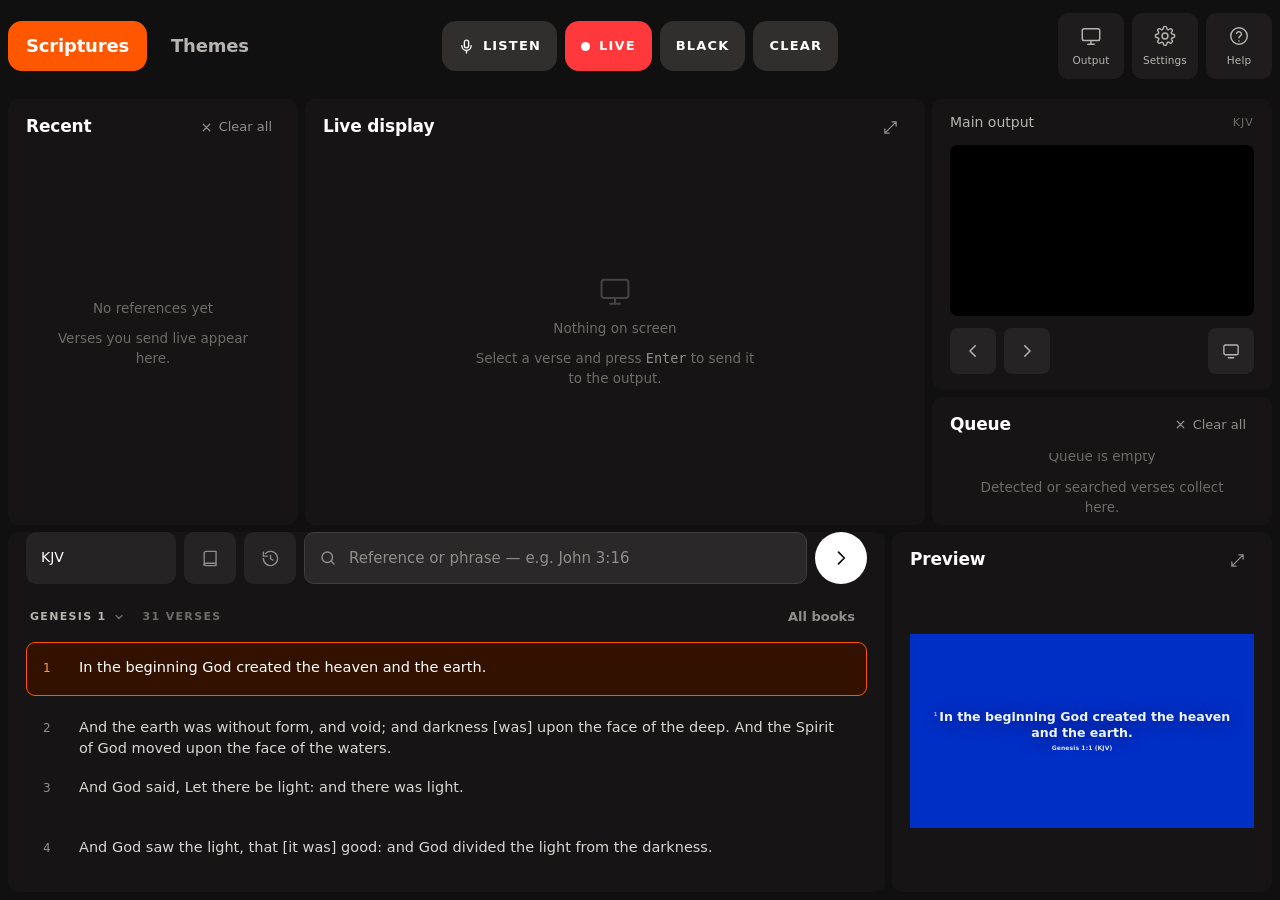
<file: verse/index.html>
<!DOCTYPE html>
<html lang="en">
<head>
<meta charset="utf-8">
<meta name="viewport" content="width=device-width, initial-scale=1">
<title>Verse</title>
<link rel="stylesheet" href="assets/css/app.css">
</head>
<body>

<div class="app">

  <header class="topbar">
    <div class="views">
      <button class="view-pill active" data-view="scriptures">Scriptures</button>
      <button class="view-pill" data-view="themes">Themes</button>
    </div>

    <div class="transport">
      <button class="btn mic" id="sttBtn" title="Start or stop listening (M)">
        <svg width="17" height="17" viewBox="0 0 24 24" fill="none" stroke="currentColor" stroke-width="1.9" stroke-linecap="round" stroke-linejoin="round"><rect x="9" y="3" width="6" height="11" rx="3"/><path d="M5.5 11a6.5 6.5 0 0 0 13 0M12 17.5V21"/></svg>
        <span id="sttBtnLabel">Listen</span>
      </button>
      <button class="btn live" id="liveBtn" title="Toggle live output (L)"><span class="dot"></span><span>Live</span></button>
      <button class="btn" id="blackBtn" title="Black the output (B)">Black</button>
      <button class="btn" id="clearBtn" title="Clear output and queue (C)">Clear</button>
    </div>

    <div class="rail">
      <button class="rail-btn" id="outputBtn" title="Open the projection window">
        <svg width="22" height="22" viewBox="0 0 24 24" fill="none" stroke-width="1.6" stroke-linecap="round" stroke-linejoin="round"><rect x="2.5" y="4" width="19" height="13" rx="2"/><path d="M8.5 21h7M12 17.5V21"/></svg>
        <span>Output</span>
      </button>
      <button class="rail-btn" id="settingsBtn" title="Settings">
        <svg width="22" height="22" viewBox="0 0 24 24" fill="none" stroke-width="1.6" stroke-linecap="round" stroke-linejoin="round"><circle cx="12" cy="12" r="3.2"/><path d="M19.1 14.6a1.6 1.6 0 0 0 .3 1.8l.1.1a1.9 1.9 0 1 1-2.7 2.7l-.1-.1a1.6 1.6 0 0 0-2.7 1.1v.3a1.9 1.9 0 1 1-3.8 0v-.2a1.6 1.6 0 0 0-2.7-1.1l-.1.1a1.9 1.9 0 1 1-2.7-2.7l.1-.1a1.6 1.6 0 0 0-1.1-2.7H3.4a1.9 1.9 0 1 1 0-3.8h.2a1.6 1.6 0 0 0 1.1-2.7l-.1-.1a1.9 1.9 0 1 1 2.7-2.7l.1.1a1.6 1.6 0 0 0 2.7-1.1V3.4a1.9 1.9 0 1 1 3.8 0v.2a1.6 1.6 0 0 0 2.7 1.1l.1-.1a1.9 1.9 0 1 1 2.7 2.7l-.1.1a1.6 1.6 0 0 0 1.1 2.7h.3a1.9 1.9 0 1 1 0 3.8h-.2a1.6 1.6 0 0 0-1.4.9z"/></svg>
        <span>Settings</span>
      </button>
      <button class="rail-btn" id="helpBtn" title="Help and shortcuts">
        <svg width="22" height="22" viewBox="0 0 24 24" fill="none" stroke-width="1.6" stroke-linecap="round" stroke-linejoin="round"><circle cx="12" cy="12" r="9"/><path d="M9.3 9.2a2.8 2.8 0 0 1 5.4.9c0 1.9-2.7 2.2-2.7 3.8"/><circle cx="12" cy="17.4" r="0.9" fill="currentColor" stroke="none"/></svg>
        <span>Help</span>
      </button>
    </div>
  </header>

  <!-- ══════════ SCRIPTURES ══════════ -->
  <main class="stage" id="stage">

    <section class="panel" id="recentPanel">
      <div class="panel-head">
        <h2 class="panel-title">Recent</h2>
        <span class="spacer"></span>
        <button class="ghost-link" id="recentClear">
          <svg width="13" height="13" viewBox="0 0 24 24" fill="none" stroke="currentColor" stroke-width="2.2" stroke-linecap="round"><path d="m6 6 12 12M18 6 6 18"/></svg>
          Clear all
        </button>
      </div>
      <div class="panel-body" id="recentList"></div>
    </section>

    <section class="panel" id="displayPanel">
      <div class="panel-head">
        <h2 class="panel-title">Live display</h2>
        <span class="spacer"></span>
        <button class="icon-btn" id="displayExpand" title="Open projection window">
          <svg width="17" height="17" viewBox="0 0 24 24" fill="none" stroke="currentColor" stroke-width="1.8" stroke-linecap="round" stroke-linejoin="round"><path d="M14 4h6v6M20 4l-7.5 7.5M10 20H4v-6M4 20l7.5-7.5"/></svg>
        </button>
      </div>
      <div class="onair-body" id="displayBody"></div>
      <div class="onair-rule"></div>
      <div class="heard hidden" id="heardLine">
        <span class="heard-dot"></span>
        <span class="heard-text" id="heardText"></span>
        <span class="heard-meter" id="heardMeter" title="Microphone level">
          <span class="heard-meter-fill" id="heardLevel"></span>
        </span>
      </div>
    </section>

    <div class="rightcol">
      <section class="panel">
        <div class="output-block" style="padding-top:14px">
          <div class="output-label">
            Main output
            <span class="trailing" id="outputTranslation">KJV</span>
          </div>
          <div class="thumb" id="outputThumb"></div>
          <div class="output-nav">
            <button class="nav-sq" id="prevChapter" title="Previous chapter (←)">
              <svg width="18" height="18" viewBox="0 0 24 24" fill="none" stroke="currentColor" stroke-width="2" stroke-linecap="round" stroke-linejoin="round"><path d="m15 5-7 7 7 7"/></svg>
            </button>
            <button class="nav-sq" id="nextChapter" title="Next chapter (→)">
              <svg width="18" height="18" viewBox="0 0 24 24" fill="none" stroke="currentColor" stroke-width="2" stroke-linecap="round" stroke-linejoin="round"><path d="m9 5 7 7-7 7"/></svg>
            </button>
            <button class="nav-sq" id="outputOpen" style="margin-left:auto" title="Open projection window">
              <svg width="18" height="18" viewBox="0 0 24 24" fill="none" stroke="currentColor" stroke-width="1.8" stroke-linecap="round" stroke-linejoin="round"><rect x="2.5" y="4" width="19" height="13" rx="2"/><path d="M8.5 21h7"/></svg>
            </button>
          </div>
        </div>
      </section>

      <section class="panel" style="min-height:0">
        <div class="panel-head">
          <h2 class="panel-title">Queue</h2>
          <span class="spacer"></span>
          <button class="ghost-link" id="queueClear">
            <svg width="13" height="13" viewBox="0 0 24 24" fill="none" stroke="currentColor" stroke-width="2.2" stroke-linecap="round"><path d="m6 6 12 12M18 6 6 18"/></svg>
            Clear all
          </button>
        </div>
        <div class="panel-body" id="queueList"></div>
      </section>
    </div>
  </main>

  <!-- ══════════ LOWER ══════════ -->
  <section class="lower" id="lower">

    <section class="panel browser-panel">
      <div class="searchrow">
        <div class="field" style="width:150px">
          <select class="select" id="translationSelect" aria-label="Translation">
            <option value="kjv">KJV</option>
          </select>
        </div>
        <button class="icon-btn" id="bookBtn" title="Book list" style="width:52px;height:52px;background:var(--surface-2);border-radius:10px">
          <svg width="19" height="19" viewBox="0 0 24 24" fill="none" stroke="currentColor" stroke-width="1.7" stroke-linecap="round" stroke-linejoin="round"><path d="M4 5.5A2.5 2.5 0 0 1 6.5 3H19v15H6.5A2.5 2.5 0 0 0 4 20.5z"/><path d="M19 18v3H6.5A2.5 2.5 0 0 1 4 18.5"/></svg>
        </button>
        <button class="icon-btn" id="historyBtn" title="Back to the selected verse" style="width:52px;height:52px;background:var(--surface-2);border-radius:10px">
          <svg width="19" height="19" viewBox="0 0 24 24" fill="none" stroke="currentColor" stroke-width="1.7" stroke-linecap="round" stroke-linejoin="round"><path d="M3 12a9 9 0 1 0 2.6-6.4M3 4v5h5"/><path d="M12 8v4.3l3 1.7"/></svg>
        </button>
        <div class="field search-field">
          <svg width="18" height="18" viewBox="0 0 24 24" fill="none" stroke="var(--text-3)" stroke-width="1.9" stroke-linecap="round"><circle cx="11" cy="11" r="7"/><path d="m20 20-3.6-3.6"/></svg>
          <input id="searchInput" type="text" autocomplete="off" spellcheck="false"
                 placeholder="Reference or phrase — e.g. John 3:16">
          <span class="hint" id="searchHint"><kbd>Tab</kbd> to search</span>
        </div>
        <button class="next-round" id="goBtn" title="Send to live (Enter)">
          <svg width="20" height="20" viewBox="0 0 24 24" fill="none" stroke="currentColor" stroke-width="2.1" stroke-linecap="round" stroke-linejoin="round"><path d="m9 5 7 7-7 7"/></svg>
        </button>
      </div>

      <div class="chapter-head" id="chapterHead"></div>
      <div class="verse-list" id="verseList"></div>
    </section>

    <section class="panel preview-panel">
      <div class="panel-head">
        <h2 class="panel-title">Preview</h2>
        <span class="spacer"></span>
        <button class="icon-btn" id="previewExpand" title="Open projection window">
          <svg width="17" height="17" viewBox="0 0 24 24" fill="none" stroke="currentColor" stroke-width="1.8" stroke-linecap="round" stroke-linejoin="round"><path d="M14 4h6v6M20 4l-7.5 7.5M10 20H4v-6M4 20l7.5-7.5"/></svg>
        </button>
      </div>
      <div class="preview-wrap" id="previewWrap"></div>
    </section>
  </section>

  <!-- ══════════ THEMES ══════════ -->
  <section class="themes hidden" id="themesView">
    <section class="panel">
      <div class="panel-head">
        <h2 class="panel-title">Themes</h2>
      </div>
      <div class="theme-list" id="themeList"></div>
    </section>

    <section class="canvas" id="themeCanvas"></section>

    <section class="panel inspector">
      <div class="insp-head">
        <span>Slide</span>
        <svg width="15" height="15" viewBox="0 0 24 24" fill="none" stroke="var(--text-3)" stroke-width="1.8" stroke-linecap="round"><path d="M10 13a5 5 0 0 0 7 0l3-3a5 5 0 0 0-7-7l-1.5 1.5"/><path d="M14 11a5 5 0 0 0-7 0l-3 3a5 5 0 0 0 7 7L12.5 20"/></svg>
      </div>
      <div class="insp-section">
        <div class="insp-title">Background</div>
        <div class="insp-field">
          <div class="insp-label">Colour</div>
          <div class="colorfield" data-theme-color="bg"></div>
        </div>
      </div>
      <div class="insp-section">
        <div class="insp-title">Scripture</div>
        <div class="insp-field">
          <div class="insp-label">Text colour</div>
          <div class="colorfield" data-theme-color="fg"></div>
        </div>
        <div class="insp-field">
          <div class="insp-label">Size</div>
          <div class="slider">
            <input type="range" id="themeSize" min="24" max="90" step="1">
            <span class="value" id="themeSizeValue"></span>
          </div>
        </div>
        <div class="insp-field">
          <div class="insp-label">Weight</div>
          <select class="sel" id="themeWeight" style="width:100%">
            <option value="400">Regular</option>
            <option value="600">Semibold</option>
            <option value="700">Bold</option>
          </select>
        </div>
      </div>
      <div class="insp-section">
        <div class="insp-title">Reference</div>
        <div class="insp-grid">
          <div class="insp-field">
            <div class="insp-label">Gap</div>
            <div class="numfield">
              <span class="prefix">↕</span>
              <input type="number" id="themeGap" min="0" max="140" step="4">
              <span class="unit">px</span>
            </div>
          </div>
          <div class="insp-field">
            <div class="insp-label">Case</div>
            <select class="sel" id="themeCase">
              <option value="none">As written</option>
              <option value="uppercase">Uppercase</option>
            </select>
          </div>
        </div>
        <div class="row" style="padding:12px 0;border:0">
          <div class="row-main">
            <div class="row-label">Verse numbers</div>
          </div>
          <div class="toggle" id="themeNumbers"></div>
        </div>
        <div class="row" style="padding:12px 0;border:0">
          <div class="row-main">
            <div class="row-label">Text shadow</div>
          </div>
          <div class="toggle" id="themeShadow"></div>
        </div>
      </div>
    </section>
  </section>
</div>

<!-- ══════════ SETTINGS ══════════ -->
<div class="backdrop" id="backdrop"></div>
<div class="sheet" id="sheet" role="dialog" aria-label="Settings">
  <aside class="sheet-nav">
    <h2>Settings</h2>
    <button class="nav-item active" data-sheet="scripture">
      <svg width="20" height="20" viewBox="0 0 24 24" fill="none" stroke="currentColor" stroke-width="1.7" stroke-linecap="round" stroke-linejoin="round"><path d="M4 5.5A2.5 2.5 0 0 1 6.5 3H19v15H6.5A2.5 2.5 0 0 0 4 20.5z"/><path d="M19 18v3H6.5A2.5 2.5 0 0 1 4 18.5"/></svg>
      Scripture
    </button>
    <button class="nav-item" data-sheet="translations">
      <svg width="20" height="20" viewBox="0 0 24 24" fill="none" stroke="currentColor" stroke-width="1.7" stroke-linecap="round" stroke-linejoin="round"><path d="M3 5h11M8 3v2c0 4-2.5 7-5 8"/><path d="M5 9c0 3 3 5.5 6 6"/><path d="m13 21 4-10 4 10"/><path d="M14.5 18h5"/></svg>
      Translations
    </button>
    <button class="nav-item" data-sheet="transcription">
      <svg width="20" height="20" viewBox="0 0 24 24" fill="none" stroke="currentColor" stroke-width="1.7" stroke-linecap="round" stroke-linejoin="round"><rect x="9" y="3" width="6" height="11" rx="3"/><path d="M5.5 11a6.5 6.5 0 0 0 13 0M12 17.5V21"/></svg>
      Transcription
    </button>
    <button class="nav-item" data-sheet="detection">
      <svg width="20" height="20" viewBox="0 0 24 24" fill="none" stroke="currentColor" stroke-width="1.7" stroke-linecap="round" stroke-linejoin="round"><circle cx="12" cy="12" r="2.6"/><path d="M12 3v3M12 18v3M3 12h3M18 12h3M6 6l2.1 2.1M15.9 15.9 18 18M18 6l-2.1 2.1M8.1 15.9 6 18"/></svg>
      Detection
    </button>
    <button class="nav-item" data-sheet="output">
      <svg width="20" height="20" viewBox="0 0 24 24" fill="none" stroke="currentColor" stroke-width="1.7" stroke-linecap="round" stroke-linejoin="round"><rect x="2.5" y="4" width="19" height="13" rx="2"/><path d="M8.5 21h7M12 17.5V21"/></svg>
      Output
    </button>
    <button class="nav-item" data-sheet="usage">
      <svg width="20" height="20" viewBox="0 0 24 24" fill="none" stroke="currentColor" stroke-width="1.7" stroke-linecap="round" stroke-linejoin="round"><path d="M3 12h4l2.5-6 4 12 2.5-6h5"/></svg>
      Usage
    </button>
    <button class="nav-item" data-sheet="performance">
      <svg width="20" height="20" viewBox="0 0 24 24" fill="none" stroke="currentColor" stroke-width="1.7" stroke-linecap="round" stroke-linejoin="round"><path d="M4 20V4"/><path d="M4 20h16"/><path d="m7 15 3.5-4 3 2.5L18 8"/></svg>
      Performance
    </button>
    <button class="nav-item" data-sheet="help">
      <svg width="20" height="20" viewBox="0 0 24 24" fill="none" stroke="currentColor" stroke-width="1.7" stroke-linecap="round" stroke-linejoin="round"><circle cx="12" cy="12" r="9"/><path d="M9.3 9.2a2.8 2.8 0 0 1 5.4.9c0 1.9-2.7 2.2-2.7 3.8"/><circle cx="12" cy="17.4" r="0.9" fill="currentColor" stroke="none"/></svg>
      Help
    </button>
    <span class="spacer"></span>
    <div style="padding: 0 12px; color: var(--text-4); font-size: 12px;">version 1.0.0</div>
  </aside>

  <div class="sheet-main">
    <div class="sheet-head">
      <h3 id="sheetTitle">Scripture</h3>
      <span class="spacer"></span>
      <button class="icon-btn" id="sheetClose" title="Close (Esc)">
        <svg width="20" height="20" viewBox="0 0 24 24" fill="none" stroke="currentColor" stroke-width="2" stroke-linecap="round"><path d="m6 6 12 12M18 6 6 18"/></svg>
      </button>
    </div>
    <div class="sheet-body" id="sheetBody"></div>
  </div>
</div>

<div class="toast" id="toast"></div>

<script src="assets/js/data.js"></script>
<script src="assets/js/translations.js"></script>
<script src="assets/js/engine.js"></script>
<script src="assets/js/app.js"></script>
</body>
</html>
</file>
<file: verse/assets/css/app.css>
/* Verse — theme.
 * Values sampled from the reference UI (design/PEWBEAM_DESIGN_SPEC.md):
 * one accent, a six-step charcoal ramp, two semantic colours, no other hues.
 */
:root {
  --bg-deep: #0c0b0b;
  --bg-app: #111010;
  --bg-backdrop: #131111;
  --bg-panel: #161414;
  --surface-1: #1e1c1c;
  --surface-2: #252323;
  --surface-3: #312f2d;
  --line: #252323;
  --line-soft: #1e1c1c;
  --edge: #413e3c;

  --text: #ffffff;
  --text-2: #b7b3b0;
  --text-3: #908d8a;
  --text-4: #6e6b68;

  --accent: #ff5700;
  --accent-hover: #ff6d1f;
  --accent-press: #e04d00;
  --accent-disabled: #80350e;
  --accent-tint: #331100;

  --live: #ff383c;
  --success: #00e05f;

  --r-panel: 10px;
  --r-ctl: 10px;
  --r-pill: 14px;

  --font: "Segoe UI Variable Text", "Segoe UI", system-ui, -apple-system, "Helvetica Neue", Arial, sans-serif;

  --ease: cubic-bezier(.2, .7, .3, 1);
}

* { box-sizing: border-box; }

html, body {
  height: 100%;
  margin: 0;
}

body {
  background: var(--bg-app);
  color: var(--text);
  font-family: var(--font);
  font-size: 15px;
  line-height: 1.4;
  -webkit-font-smoothing: antialiased;
  overflow: hidden;
  user-select: none;
}

button, input, select {
  font: inherit;
  color: inherit;
}

button {
  border: 0;
  background: none;
  padding: 0;
  cursor: pointer;
}

::-webkit-scrollbar { width: 10px; height: 10px; }
::-webkit-scrollbar-track { background: transparent; }
::-webkit-scrollbar-thumb { background: var(--surface-3); border-radius: 6px; border: 3px solid transparent; background-clip: content-box; }
::-webkit-scrollbar-thumb:hover { background: var(--edge); background-clip: content-box; }

/* ───────────────────────── shell ───────────────────────── */

.app {
  height: 100vh;
  display: grid;
  grid-template-rows: 92px minmax(0, 1fr) minmax(240px, 40vh);
  padding: 0 8px 8px;
  gap: 7px;
}

.topbar {
  display: grid;
  grid-template-columns: 1fr auto 1fr;
  align-items: center;
  gap: 16px;
}

/* view switch */
.views {
  display: flex;
  gap: 6px;
  justify-self: start;
}

.view-pill {
  height: 54px;
  padding: 0 24px;
  border-radius: var(--r-pill);
  font-size: 21px;
  font-weight: 600;
  letter-spacing: -0.01em;
  color: var(--text-2);
  transition: color .12s var(--ease), background .12s var(--ease);
}
.view-pill:hover { color: var(--text); }
.view-pill.active { background: var(--accent); color: #fff; }

/* transport */
.transport {
  display: flex;
  gap: 8px;
  align-items: center;
}

.btn {
  height: 54px;
  padding: 0 22px;
  border-radius: var(--r-pill);
  font-size: 13px;
  font-weight: 700;
  letter-spacing: .09em;
  text-transform: uppercase;
  background: var(--surface-3);
  color: var(--text);
  transition: background .12s var(--ease), opacity .12s var(--ease);
  display: inline-flex;
  align-items: center;
  gap: 9px;
  white-space: nowrap;
}
.btn:hover { background: #3a3735; }
.btn:active { transform: translateY(1px); }

.btn.live { background: var(--live); }
.btn.live:hover { background: #ff5155; }
.btn.live .dot {
  width: 9px;
  height: 9px;
  border-radius: 50%;
  background: #fff;
}
.btn.live.is-on { animation: livepulse 2.4s infinite; }
@keyframes livepulse {
  0%, 100% { box-shadow: 0 0 0 0 rgba(255, 56, 60, .45); }
  50% { box-shadow: 0 0 0 8px rgba(255, 56, 60, 0); }
}

.btn.accent { background: var(--accent); }
.btn.accent:hover { background: var(--accent-hover); }
.btn[disabled] { background: var(--accent-disabled); color: #ffd2bc; cursor: default; }

/* rail */
.rail {
  display: flex;
  gap: 8px;
  justify-self: end;
}

.rail-btn {
  width: 74px;
  height: 72px;
  border-radius: var(--r-ctl);
  background: var(--surface-1);
  display: flex;
  flex-direction: column;
  align-items: center;
  justify-content: center;
  gap: 6px;
  color: var(--text-2);
  transition: background .12s var(--ease), color .12s var(--ease);
}
.rail-btn:hover { background: var(--surface-2); color: var(--text); }
.rail-btn.on { background: var(--surface-2); color: var(--text); }
.rail-btn span { font-size: 10.5px; letter-spacing: .01em; }
.rail-btn svg { stroke: currentColor; }

/* ───────────────────────── stage ───────────────────────── */

.stage {
  display: grid;
  grid-template-columns: 340px minmax(0, 1fr) 410px;
  gap: 7px;
  min-height: 0;
}

.rightcol {
  display: grid;
  grid-template-rows: auto minmax(0, 1fr);
  gap: 7px;
  min-height: 0;
  min-width: 0;
}

.themes { grid-row: 2 / 4; }

.lower {
  display: grid;
  grid-template-columns: minmax(0, 1fr) 470px;
  gap: 7px;
  min-height: 0;
}

.panel {
  background: var(--bg-panel);
  border-radius: var(--r-panel);
  display: flex;
  flex-direction: column;
  min-height: 0;
  min-width: 0;
  overflow: hidden;
}

.panel-head {
  height: 56px;
  flex: 0 0 56px;
  padding: 0 18px;
  display: flex;
  align-items: center;
  gap: 10px;
}
.panel-title {
  font-size: 17px;
  font-weight: 600;
  letter-spacing: -0.01em;
  margin: 0;
}
.panel-title .count { color: var(--text-3); font-weight: 500; }
.spacer { flex: 1; }

.ghost-link {
  display: inline-flex;
  align-items: center;
  gap: 6px;
  color: var(--text-3);
  font-size: 13px;
  padding: 6px 8px;
  border-radius: 8px;
  transition: color .12s var(--ease), background .12s var(--ease);
}
.ghost-link:hover { color: var(--text); background: var(--surface-1); }

.icon-btn {
  width: 34px;
  height: 34px;
  border-radius: 8px;
  display: inline-flex;
  align-items: center;
  justify-content: center;
  color: var(--text-3);
  transition: background .12s var(--ease), color .12s var(--ease);
}
.icon-btn:hover { background: var(--surface-2); color: var(--text); }

.panel-body {
  flex: 1;
  min-height: 0;
  overflow: auto;
  padding: 0 12px 14px;
}

/* empty states */
.empty {
  height: 100%;
  display: flex;
  flex-direction: column;
  align-items: center;
  justify-content: center;
  gap: 10px;
  color: var(--text-4);
  text-align: center;
  padding: 24px;
}
.empty svg { opacity: .55; }
.empty p { margin: 0; font-size: 13.5px; max-width: 280px; line-height: 1.5; }
.empty kbd { color: var(--text-3); }

/* ───────────────────────── live display ───────────────────────── */

.onair-body {
  flex: 1;
  min-height: 0;
  padding: 0 18px 18px;
  display: flex;
  flex-direction: column;
}

/* The tinted strip is the on-air *item*, not the whole panel. */
.onair-card {
  background: var(--accent-tint);
  border-bottom: 2px solid var(--accent);
  border-radius: 8px;
  padding: 20px 22px 22px;
  animation: onair-in .18s var(--ease);
}
@keyframes onair-in {
  from { opacity: 0; transform: translateY(-3px); }
  to { opacity: 1; transform: none; }
}
.onair-ref {
  font-size: 12px;
  font-weight: 700;
  letter-spacing: .13em;
  text-transform: uppercase;
  color: #ff9a5c;
  margin-bottom: 12px;
}
.onair-text {
  font-size: 17px;
  line-height: 1.55;
  color: #fff;
  max-width: 62ch;
}
.onair-rule { display: none; }

/* ───────────────────────── recent ───────────────────────── */

.recent-row {
  display: flex;
  align-items: center;
  gap: 12px;
  width: 100%;
  height: 54px;
  padding: 0 12px;
  border-radius: 8px;
  text-align: left;
  transition: background .1s var(--ease);
}
.recent-row:hover { background: var(--surface-1); }
.recent-ref { font-size: 14.5px; font-weight: 600; }
.recent-when { margin-left: auto; font-size: 11.5px; color: var(--text-4); }

/* ───────────────────────── output + queue ───────────────────────── */

.output-block { padding: 0 18px 16px; }
.output-label {
  display: flex;
  align-items: center;
  gap: 8px;
  color: var(--text-2);
  font-size: 14px;
  margin-bottom: 12px;
}
.output-label .trailing {
  margin-left: auto;
  font-size: 11px;
  letter-spacing: .1em;
  text-transform: uppercase;
  color: var(--text-4);
}

.thumb {
  position: relative;
  width: 100%;
  aspect-ratio: 16 / 9;
  background: #000;
  border-radius: 8px;
  overflow: hidden;
  display: flex;
  align-items: center;
  justify-content: center;
  cursor: pointer;
}
.thumb .slide { width: 100%; height: 100%; }

.output-nav {
  display: flex;
  gap: 8px;
  margin-top: 12px;
}
.nav-sq {
  width: 46px;
  height: 46px;
  border-radius: 8px;
  background: var(--surface-2);
  color: var(--text-2);
  display: inline-flex;
  align-items: center;
  justify-content: center;
}
.nav-sq:hover { background: var(--surface-3); color: var(--text); }

.queue-list { display: flex; flex-direction: column; gap: 6px; }

.queue-item {
  display: flex;
  align-items: center;
  gap: 10px;
  padding: 10px 12px;
  border-radius: 9px;
  background: var(--surface-1);
  border: 1px solid transparent;
  transition: border-color .1s var(--ease), background .1s var(--ease);
}
.queue-item:hover { background: var(--surface-2); }
.queue-item.on { border-color: var(--accent); background: var(--accent-tint); }
.queue-main { flex: 1; min-width: 0; text-align: left; }
.queue-ref { font-size: 14px; font-weight: 600; white-space: nowrap; overflow: hidden; text-overflow: ellipsis; }
.queue-sub { font-size: 11.5px; color: var(--text-3); margin-top: 2px; white-space: nowrap; overflow: hidden; text-overflow: ellipsis; }
.queue-go {
  font-size: 11px;
  letter-spacing: .08em;
  text-transform: uppercase;
  color: var(--text-2);
  background: var(--surface-3);
  border-radius: 7px;
  padding: 6px 9px;
  opacity: 0;
  transition: opacity .1s var(--ease);
}
.queue-item:hover .queue-go { opacity: 1; }
.queue-go:hover { background: var(--accent); color: #fff; }

/* ───────────────────────── scripture browser ───────────────────────── */

.browser-panel { padding-bottom: 10px; }

.searchrow {
  display: flex;
  gap: 8px;
  align-items: center;
  padding: 0 18px 12px;
  flex: 0 0 auto;
}

.field {
  height: 52px;
  background: var(--surface-2);
  border-radius: var(--r-ctl);
  border: 1px solid transparent;
  display: flex;
  align-items: center;
  padding: 0 14px;
  transition: border-color .12s var(--ease), background .12s var(--ease);
}
.field:focus-within { border-color: var(--edge); background: #2a2828; }

.select {
  appearance: none;
  background: transparent;
  border: 0;
  outline: 0;
  font-size: 14px;
  color: var(--text);
  padding-right: 20px;
  cursor: pointer;
  min-width: 84px;
}
.select option { background: var(--surface-1); }

.search-field { flex: 1; min-width: 0; gap: 10px; }
.search-field input {
  flex: 1;
  min-width: 0;
  background: transparent;
  border: 0;
  outline: 0;
  font-size: 15px;
}
.search-field input::placeholder {
  color: var(--text-3);
  /* Chromium clips a placeholder at the field edge without this, which reads
     like the text has run into the send button. */
  text-overflow: ellipsis;
}
.search-field .hint {
  font-size: 11px;
  color: var(--text-4);
  letter-spacing: .04em;
  white-space: nowrap;
}
.search-field .hint kbd { font: inherit; color: var(--text-3); }
.search-field input:not(:placeholder-shown) ~ .hint { display: none; }

.next-round {
  width: 52px;
  height: 52px;
  border-radius: 50%;
  background: #fff;
  color: #111;
  display: inline-flex;
  align-items: center;
  justify-content: center;
  flex: 0 0 52px;
  transition: transform .12s var(--ease), opacity .12s var(--ease);
}
.next-round:hover { transform: translateX(2px); }
.next-round[disabled] { opacity: .25; cursor: default; transform: none; }

.chapter-head {
  display: flex;
  align-items: center;
  gap: 10px;
  padding: 6px 22px 10px;
  font-size: 11px;
  font-weight: 600;
  letter-spacing: .12em;
  text-transform: uppercase;
  color: var(--text-2);
}
.chapter-head .count { color: var(--text-4); }

/* The heading doubles as the chapter picker, so browsing needs no typing. */
.chapter-open {
  display: inline-flex;
  align-items: center;
  gap: 6px;
  height: 26px;
  margin-left: -8px;
  padding: 0 8px;
  border-radius: 6px;
  font: inherit;
  letter-spacing: inherit;
  text-transform: inherit;
  color: var(--text-2);
}
.chapter-open:hover { background: var(--surface-2); color: #fff; }
.chapter-open svg { opacity: .6; }

.chapmenu {
  position: fixed;
  z-index: 30;
  width: 330px;
  overflow: auto;
  background: var(--surface-1);
  border: 1px solid var(--line);
  border-radius: 10px;
  padding: 8px;
  display: grid;
  grid-template-columns: repeat(7, 1fr);
  gap: 2px;
  box-shadow: 0 24px 60px rgba(0, 0, 0, .5);
}
.chapmenu button {
  height: 36px;
  border-radius: 7px;
  font-size: 13px;
  color: var(--text-2);
  text-align: center;
}
.chapmenu button:hover { background: var(--surface-2); color: #fff; }
.chapmenu button.on { background: var(--accent); color: #fff; }

.verse-list {
  flex: 1;
  min-height: 0;
  overflow: auto;
  padding: 0 18px 8px;
  display: flex;
  flex-direction: column;
  gap: 6px;
}

.verse-row {
  display: flex;
  gap: 14px;
  align-items: baseline;
  min-height: 54px;
  padding: 14px 16px;
  border-radius: 9px;
  background: transparent;
  border: 1px solid transparent;
  text-align: left;
  width: 100%;
  transition: background .1s var(--ease), border-color .1s var(--ease);
}
.verse-row:hover { background: var(--surface-1); }
.verse-row.on {
  background: var(--accent-tint);
  border-color: var(--accent);
}
.verse-num {
  flex: 0 0 22px;
  font-size: 12px;
  color: var(--text-3);
  padding-top: 3px;
}
.verse-row.on .verse-num { color: #ff9a5c; }
.verse-text {
  font-size: 14.5px;
  line-height: 1.45;
  color: #d9d5d2;
  overflow: hidden;
  display: -webkit-box;
  -webkit-line-clamp: 2;
  -webkit-box-orient: vertical;
}
.verse-row.on .verse-text { color: #fff; }
.verse-text mark {
  background: transparent;
  color: var(--accent);
  font-weight: 600;
}

/* ───────────────────────── slide ───────────────────────── */

/* cqw is only used on *descendants*: on the container itself it would fall back
   to the viewport size (percentage padding keeps the box proportional). */
.slide {
  container-type: inline-size;
  width: 100%;
  aspect-ratio: 16 / 9;
  background: var(--slide-bg, #002fc6);
  color: var(--slide-fg, #f0f4f9);
  display: flex;
  flex-direction: column;
  align-items: center;
  justify-content: center;
  padding: 5.5% 6.5%;
  text-align: center;
  overflow: hidden;
}
.slide-verse {
  font-size: calc(var(--verse-size, 42) * 0.1cqw);
  font-weight: var(--verse-weight, 700);
  line-height: var(--verse-leading, 1.25);
  text-shadow: var(--verse-shadow, 0 2px 18px rgba(0, 0, 0, .35));
  max-width: 100%;
}
.slide-ref {
  margin-top: calc(var(--ref-gap, 48) * 0.022cqw);
  font-size: calc(var(--verse-size, 42) * 0.048cqw);
  font-weight: 600;
  letter-spacing: .02em;
  opacity: .92;
  text-transform: var(--ref-case, none);
}
.slide-verse sup {
  font-size: .42em;
  font-weight: 600;
  opacity: .7;
  margin-right: .35em;
  vertical-align: super;
}

.preview-wrap {
  flex: 1;
  min-height: 0;
  padding: 0 18px 18px;
  display: flex;
  align-items: center;
  justify-content: center;
  overflow: hidden;
}

.preview-panel .slide { border-radius: 0; }

/* The wrapper app.js builds. It is scaled down when the panel is too short, so
   a width-sized 16:9 slide cannot grow over the panel heading. */
.preview-frame {
  width: 100%;
  transform-origin: center center;
}

/* ───────────────────────── modal (settings) ───────────────────────── */

.backdrop {
  position: fixed;
  inset: 0;
  background: var(--bg-backdrop);
  opacity: 0;
  visibility: hidden;
  pointer-events: none;
  transition: opacity .16s var(--ease), visibility .16s;
  z-index: 40;
}
.backdrop.show { opacity: .82; visibility: visible; pointer-events: auto; }

.sheet {
  position: fixed;
  z-index: 41;
  top: 50%;
  left: 50%;
  width: min(1180px, 88vw);
  height: min(820px, 86vh);
  transform: translate(-50%, -48%) scale(.985);
  background: var(--surface-1);
  border-radius: 14px;
  display: grid;
  grid-template-columns: 380px minmax(0, 1fr);
  overflow: hidden;
  opacity: 0;
  visibility: hidden;
  pointer-events: none;
  transition: opacity .16s var(--ease), transform .16s var(--ease), visibility .16s;
}
.sheet.show {
  opacity: 1;
  visibility: visible;
  pointer-events: auto;
  transform: translate(-50%, -50%) scale(1);
}

.sheet-nav {
  background: var(--bg-panel);
  border-right: 1px solid var(--line);
  padding: 26px 18px 20px;
  display: flex;
  flex-direction: column;
  min-height: 0;
}
.sheet-nav h2 {
  font-size: 22px;
  font-weight: 600;
  margin: 0 0 22px 10px;
}
.nav-item {
  display: flex;
  align-items: center;
  gap: 14px;
  height: 52px;
  padding: 0 12px;
  border-radius: 9px;
  color: var(--text);
  font-size: 15px;
  transition: background .1s var(--ease);
}
.nav-item:hover { background: var(--surface-1); }
.nav-item.active { color: var(--accent); }
.nav-item svg { flex: 0 0 20px; }

.sheet-main {
  display: flex;
  flex-direction: column;
  min-height: 0;
  min-width: 0;
}
.sheet-head {
  height: 84px;
  flex: 0 0 84px;
  padding: 0 24px 0 30px;
  display: flex;
  align-items: center;
  border-bottom: 1px solid var(--line);
}
.sheet-head h3 { font-size: 19px; font-weight: 600; margin: 0; }
.sheet-body {
  flex: 1;
  min-height: 0;
  overflow: auto;
  padding: 0 30px 30px;
}

.row {
  display: flex;
  align-items: flex-start;
  gap: 24px;
  padding: 22px 0;
  border-bottom: 1px solid var(--line);
}

.row-ctl { padding-top: 1px; }
.row:last-child { border-bottom: 0; }
.row-main { flex: 1; min-width: 0; }
.row-label { font-size: 15px; font-weight: 600; }
.row-desc { font-size: 13.5px; color: var(--text-2); margin-top: 3px; line-height: 1.45; }
.row-ctl { flex: 0 0 auto; display: flex; align-items: center; gap: 10px; }

.section-label {
  font-size: 11px;
  font-weight: 600;
  letter-spacing: .12em;
  text-transform: uppercase;
  color: var(--text-3);
  padding: 26px 0 10px;
}

/* ───────────────────────── controls ───────────────────────── */

.seg {
  display: inline-flex;
  padding: 4px;
  border-radius: var(--r-ctl);
  background: var(--surface-2);
  gap: 2px;
}
.seg button {
  height: 38px;
  padding: 0 18px;
  border-radius: 8px;
  font-size: 14px;
  color: var(--text-2);
  display: inline-flex;
  align-items: center;
  justify-content: center;
  gap: 8px;
  transition: background .12s var(--ease), color .12s var(--ease);
}
.seg button:hover { color: var(--text); }
.seg button.active { background: var(--surface-3); color: var(--text); }
.seg.accent button.active { background: var(--accent); color: #fff; }
.seg.icon button { width: 46px; padding: 0; }

.toggle {
  width: 56px;
  height: 30px;
  border-radius: 15px;
  background: var(--surface-3);
  position: relative;
  transition: background .16s var(--ease);
  flex: 0 0 56px;
}
.toggle::after {
  content: "";
  position: absolute;
  top: 3px;
  left: 3px;
  width: 24px;
  height: 24px;
  border-radius: 50%;
  background: #fff;
  transition: transform .16s var(--ease);
}
.toggle.on { background: var(--accent); }
.toggle.on::after { transform: translateX(26px); }

.sel {
  height: 48px;
  /* Content-sized selects in a settings row were stealing the whole width
     from the description when an option was long (device names). */
  max-width: 280px;
  text-overflow: ellipsis;
  white-space: nowrap;
  overflow: hidden;
  padding: 0 40px 0 14px;
  border-radius: 9px;
  background: var(--surface-1);
  border: 1px solid var(--line);
  color: var(--text);
  font-size: 14px;
  appearance: none;
  cursor: pointer;
  background-image: url("data:image/svg+xml,%3Csvg xmlns='http://www.w3.org/2000/svg' width='14' height='14' viewBox='0 0 24 24' fill='none' stroke='%23b7b3b0' stroke-width='2.2' stroke-linecap='round' stroke-linejoin='round'%3E%3Cpath d='m6 9 6 6 6-6'/%3E%3C/svg%3E");
  background-repeat: no-repeat;
  background-position: right 14px center;
}
.sel:focus { outline: 0; border-color: var(--edge); }
.sel option { background: var(--surface-1); }

.slider { display: flex; align-items: center; gap: 12px; }
.slider input[type="range"] {
  -webkit-appearance: none;
  width: 190px;
  height: 4px;
  border-radius: 2px;
  background: var(--surface-3);
  outline: 0;
}
.slider input[type="range"]::-webkit-slider-thumb {
  -webkit-appearance: none;
  width: 16px;
  height: 16px;
  border-radius: 50%;
  background: #fff;
  cursor: pointer;
  margin-top: 0;
}
.slider .value { font-size: 13.5px; color: var(--text-2); min-width: 46px; }

.colorfield {
  display: flex;
  align-items: center;
  height: 48px;
  border-radius: 9px;
  background: var(--surface-1);
  border: 1px solid var(--line);
  overflow: hidden;
}
.colorfield .swatch {
  width: 34px;
  height: 34px;
  margin: 0 4px 0 7px;
  border-radius: 7px;
  border: 1px solid rgba(255, 255, 255, .12);
  padding: 0;
  background: none;
  cursor: pointer;
  overflow: hidden;
}
.colorfield .swatch input { width: 48px; height: 48px; margin: -6px; border: 0; padding: 0; cursor: pointer; background: none; }
.colorfield .hex {
  flex: 1;
  min-width: 0;
  width: 92px;
  background: transparent;
  border: 0;
  outline: 0;
  font-size: 14px;
  font-variant-numeric: tabular-nums;
  padding: 0 6px;
  text-transform: uppercase;
}
.colorfield .pct {
  width: 58px;
  height: 28px;
  margin-right: 6px;
  border-left: 1px solid var(--line);
  background: transparent;
  border-top: 0;
  border-right: 0;
  border-bottom: 0;
  outline: 0;
  text-align: right;
  font-size: 13.5px;
  color: var(--text-2);
  padding-right: 8px;
}

.numfield {
  display: flex;
  align-items: center;
  height: 48px;
  border-radius: 9px;
  background: var(--surface-1);
  border: 1px solid var(--line);
  padding: 0 12px;
  gap: 8px;
  width: 118px;
}
.numfield .prefix { font-size: 12px; color: var(--text-4); width: 10px; }
.numfield input {
  flex: 1;
  min-width: 0;
  width: 100%;
  background: transparent;
  border: 0;
  outline: 0;
  font-size: 14px;
  font-variant-numeric: tabular-nums;
}
.numfield .unit { font-size: 12px; color: var(--text-4); }

.text-input {
  height: 48px;
  border-radius: 9px;
  background: var(--surface-1);
  border: 1px solid var(--line);
  outline: 0;
  padding: 0 14px;
  font-size: 14px;
  width: 100%;
}
.text-input:focus { border-color: var(--edge); }
.text-input::placeholder { color: var(--text-3); }

.btn-sec {
  height: 44px;
  padding: 0 18px;
  border-radius: 9px;
  background: var(--surface-2);
  color: var(--text);
  font-size: 14px;
  font-weight: 600;
}
.btn-sec:hover { background: var(--surface-3); }

.keycap {
  display: inline-flex;
  align-items: center;
  justify-content: center;
  min-width: 34px;
  height: 30px;
  padding: 0 9px;
  border-radius: 6px;
  background: var(--surface-2);
  border: 1px solid var(--surface-3);
  font-size: 12px;
  color: #e3e0de;
}

/* ───────────────────────── themes screen ───────────────────────── */

.themes {
  display: grid;
  grid-template-columns: 380px minmax(0, 1fr) 400px;
  gap: 7px;
  min-height: 0;
  height: 100%;
}
.theme-list { padding: 4px 14px 14px; display: flex; flex-direction: column; gap: 12px; }

.theme-card {
  border-radius: 10px;
  overflow: hidden;
  background: var(--surface-1);
  border: 2px solid transparent;
  text-align: left;
  display: block;
  width: 100%;
  transition: border-color .12s var(--ease);
}
.theme-card:hover { border-color: var(--surface-3); }
.theme-card.on { border-color: var(--accent); }
.theme-card .slide { border-radius: 0; }
.theme-card-foot {
  display: flex;
  align-items: center;
  gap: 8px;
  height: 46px;
  padding: 0 12px;
  background: var(--bg-deep);
  font-size: 13.5px;
}

.canvas {
  background: var(--surface-1);
  border-radius: var(--r-panel);
  display: flex;
  align-items: center;
  justify-content: center;
  padding: 40px;
  position: relative;
  overflow: hidden;
}
.canvas::before {
  content: "";
  position: absolute;
  inset: 0;
  background-image: radial-gradient(rgba(255, 255, 255, .05) 1px, transparent 1px);
  background-size: 22px 22px;
  opacity: .7;
}
.canvas .slide {
  width: min(100%, 760px);
  border-radius: 4px;
  box-shadow: 0 24px 60px rgba(0, 0, 0, .45);
  position: relative;
}

.inspector { overflow: auto; padding: 0 20px 24px; }
.insp-head {
  display: flex;
  align-items: center;
  gap: 8px;
  height: 56px;
  font-size: 17px;
  font-weight: 600;
}
.insp-section { border-top: 1px solid var(--line); padding: 18px 0; }
.insp-section:first-of-type { border-top: 0; }
.insp-title {
  display: flex;
  align-items: center;
  gap: 8px;
  font-size: 15px;
  font-weight: 600;
  margin-bottom: 16px;
}
.insp-title .chev { margin-left: auto; color: var(--text-3); }
.insp-field { margin-bottom: 14px; }
.insp-label { font-size: 13px; color: var(--text-2); margin-bottom: 7px; }
.insp-grid { display: grid; grid-template-columns: 1fr 1fr; gap: 10px; }
.insp-grid .numfield, .insp-grid .colorfield { width: 100%; }

/* ───────────────────────── toast ───────────────────────── */

.toast {
  position: fixed;
  left: 50%;
  bottom: 26px;
  transform: translate(-50%, 12px);
  background: var(--surface-2);
  color: var(--text);
  border: 1px solid var(--surface-3);
  border-radius: 10px;
  padding: 11px 18px;
  font-size: 13.5px;
  opacity: 0;
  pointer-events: none;
  transition: opacity .18s var(--ease), transform .18s var(--ease);
  z-index: 60;
}
.toast.show { opacity: 1; transform: translate(-50%, 0); }

.codeblock {
  background: var(--bg-panel);
  border: 1px solid var(--line);
  border-radius: 9px;
  padding: 14px 16px;
  font: 12.5px/1.65 ui-monospace, SFMono-Regular, Menlo, Consolas, monospace;
  color: var(--text-2);
  overflow: auto;
  white-space: pre-wrap;
  margin: 0 0 14px;
  user-select: text;
}

.bookmenu {
  position: fixed;
  z-index: 30;
  width: 400px;
  overflow: auto;
  background: var(--surface-1);
  border: 1px solid var(--line);
  border-radius: 10px;
  padding: 8px;
  display: grid;
  grid-template-columns: repeat(3, 1fr);
  gap: 2px;
  box-shadow: 0 24px 60px rgba(0, 0, 0, .5);
}
.bookmenu button {
  height: 34px;
  padding: 0 10px;
  border-radius: 7px;
  text-align: left;
  font-size: 13px;
  color: var(--text-2);
  white-space: nowrap;
  overflow: hidden;
  text-overflow: ellipsis;
}
.bookmenu button:hover { background: var(--surface-2); color: #fff; }
.bookmenu button.on { background: var(--accent); color: #fff; }

.hidden { display: none !important; }

@media (max-width: 1400px) {
  /* The settings descriptions are long; the nav does not need 380px of it. */
  .sheet { grid-template-columns: 300px minmax(0, 1fr); }
}

@media (max-width: 1280px) {
  .stage { grid-template-columns: 290px minmax(0, 1fr) 340px; }
  .lower { grid-template-columns: minmax(0, 1fr) 380px; }
  .rail-btn { width: 66px; height: 66px; }
  .view-pill { font-size: 18px; padding: 0 18px; height: 50px; }
  .btn { height: 50px; padding: 0 16px; }
  /* At this width the field is too narrow to also carry its keyboard hint. */
  .search-field .hint { display: none; }
}

/* Laptop screens: the desktop window lands near 1100x640 CSS px, where the
   default rhythm leaves the verse list barely two rows tall. Give the space
   back to the list by tightening the chrome around it. */
@media (max-height: 740px) {
  .app { grid-template-rows: 74px minmax(0, 1fr) minmax(210px, 38vh); }
  .rail-btn { width: 64px; height: 62px; }
  .panel-head { height: 46px; flex-basis: 46px; }
}

/* ───────────────────────── listening ───────────────────────── */

.btn.mic { gap: 8px; }
.btn.mic svg { stroke: currentColor; flex: 0 0 auto; }
.btn.mic.listening { background: var(--live); color: #fff; }
.btn.mic.listening:hover { background: #e02f33; }

.heard {
  display: flex;
  align-items: center;
  gap: 8px;
  padding: 4px 18px 14px;
  min-height: 0;
}
.heard-text {
  font-size: 12.5px;
  color: var(--text-3);
  white-space: nowrap;
  overflow: hidden;
  text-overflow: ellipsis;
}
.heard-dot {
  width: 7px;
  height: 7px;
  flex: 0 0 7px;
  border-radius: 50%;
  background: var(--text-4);
}
.heard.live .heard-dot { background: var(--live); animation: heard-pulse 1.4s ease-in-out infinite; }
@keyframes heard-pulse { 0%, 100% { opacity: 1; } 50% { opacity: .3; } }

/* Input level: silence is visible at a glance, which is the difference between
   "the engine hears nothing" and "the microphone is muted". */
.heard-meter {
  flex: 0 0 54px;
  height: 5px;
  border-radius: 3px;
  background: var(--surface-2);
  overflow: hidden;
  opacity: 0;
  transition: opacity .15s var(--ease);
}
.heard.live .heard-meter { opacity: 1; }
.heard-meter-fill {
  display: block;
  height: 100%;
  width: 0;
  border-radius: 3px;
  background: var(--text-4);
  transition: width .1s linear, background .2s var(--ease);
}
.heard-meter-fill.hot { background: var(--live); }

/* ───────────────────────── settings extras ───────────────────────── */

.tag-ok {
  font-size: 12px;
  font-weight: 600;
  color: var(--success);
  background: #0d2416;
  border-radius: 999px;
  padding: 5px 11px;
}

.btn.small {
  height: 38px;
  padding: 0 15px;
  font-size: 13px;
  border-radius: 10px;
}

.progress {
  height: 4px;
  margin: 0 0 16px;
  background: var(--surface-2);
  border-radius: 999px;
  overflow: hidden;
}
.progress-fill { height: 100%; background: var(--accent); transition: width .25s ease; }

.text-input {
  width: 190px;
  padding: 10px 12px;
  font: inherit;
  font-size: 13.5px;
  color: var(--text);
  background: var(--surface-1);
  border: 1px solid var(--line);
  border-radius: 10px;
}

/* ───────────────────────── performance page ───────────────────────── */

.perf-table {
  width: 100%;
  margin: 4px 0 18px;
  border-collapse: collapse;
  font-size: 13px;
  font-variant-numeric: tabular-nums;
}
.perf-table th {
  text-align: right;
  font-weight: 600;
  font-size: 11.5px;
  letter-spacing: .04em;
  text-transform: uppercase;
  color: var(--text-4);
  padding: 0 0 8px;
  border-bottom: 1px solid var(--line);
}
.perf-table th:first-child,
.perf-table td:first-child { text-align: left; color: var(--text-2); }
.perf-table td {
  text-align: right;
  padding: 7px 0;
  color: var(--text);
  border-bottom: 1px solid var(--line-faint, rgba(255,255,255,.06));
}

.grade {
  display: inline-flex;
  align-items: center;
  justify-content: center;
  min-width: 44px;
  height: 44px;
  border-radius: 12px;
  background: var(--surface-2);
  font-size: 19px;
  font-weight: 700;
  color: var(--accent);
}

/* The advisor's lines: prose, so a paragraph rather than a row. */
.advisor {
  margin: 0 0 10px;
  padding: 11px 13px;
  font-size: 13.5px;
  line-height: 1.5;
  color: var(--text-2);
  background: var(--surface-1);
  border-left: 2px solid var(--accent);
  border-radius: 0 8px 8px 0;
}
.text-input:focus { outline: none; border-color: var(--edge); }
</file>
